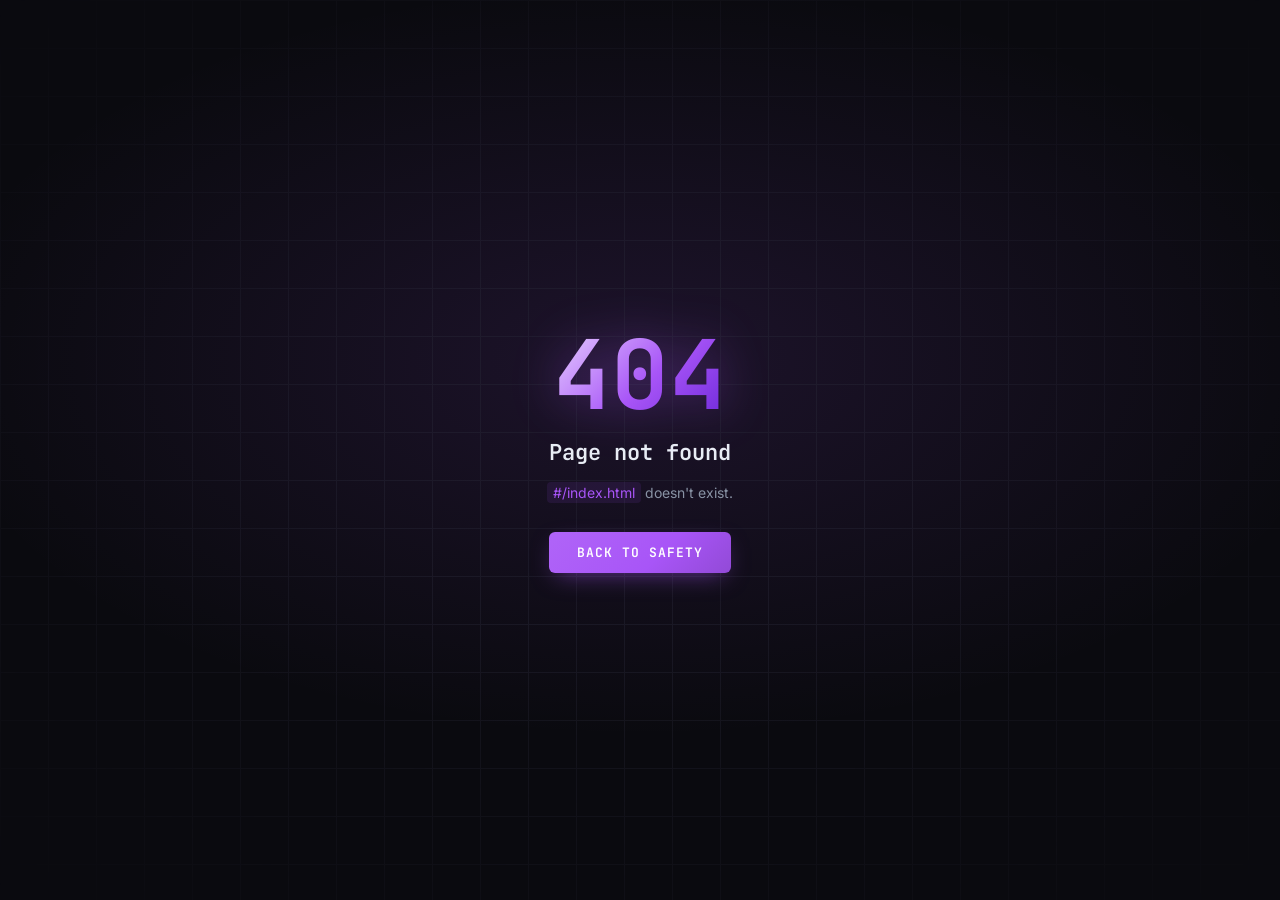
<file: index.html>
<!DOCTYPE html>
<html lang="en">
<head>
  <meta charset="UTF-8" />
  <meta name="viewport" content="width=device-width, initial-scale=1.0" />
  <title>GraphQL</title>
  <link rel="preload" href="style/global.css" as="style" />
  <link rel="stylesheet" href="style/global.css" />
  <script>
    // Single Page Apps for GitHub Pages
    // Runs AFTER the stylesheet <link> above has already resolved against
    // the original URL, so rewriting the address bar here is now safe.
    (function (l) {
      if (l.search[1] === '/') {
        var decoded = l.search.slice(1).split('&').map(function (s) {
          return s.replace(/~and~/g, '&');
        }).join('?');
        decoded = decoded.replace(/\/+$/, '') || '/'; // strip stray trailing slash
        window.history.replaceState(null, null, l.pathname.slice(0, -1) + decoded + l.hash);
      }
    }(window.location));
  </script>
</head>
<body>
  <div id="app"></div>

  <script type="module" src="utils/router.js"></script>
</body>
</html>
</file>
<file: style/global.css>
/* ── Global Reset & Design Tokens ── */
@import url('https://fonts.googleapis.com/css2?family=JetBrains+Mono:wght@400;600&family=Inter:wght@300;400;500;600&display=swap');

:root {
  /* Palette — purple theme */
  --bg:          #0a0a0f;
  --surface:     #111118;
  --surface-2:   #18181f;
  --border:      #2a2a3a;
  --accent:      #a855f7;
  --accent-dim:  #3b1a6e;
  --accent-glow: rgba(168, 85, 247, 0.15);
  --success:     #3ecf8e;
  --error:       #f76e6e;
  --text-1:      #e8edf5;
  --text-2:      #8892a4;
  --text-3:      #4a5568;

  /* Type */
  --font-display: 'JetBrains Mono', monospace;
  --font-body:    'Inter', sans-serif;

  /* Spacing */
  --space-1: 4px;
  --space-2: 8px;
  --space-3: 12px;
  --space-4: 16px;
  --space-5: 24px;
  --space-6: 32px;
  --space-7: 48px;
  --space-8: 64px;

  /* Radii */
  --r-sm: 6px;
  --r-md: 10px;
  --r-lg: 16px;
}

*, *::before, *::after {
  box-sizing: border-box;
  margin: 0;
  padding: 0;
}

html, body, #app {
  height: 100%;
  background: var(--bg);
  color: var(--text-1);
  font-family: var(--font-body);
  font-size: 15px;
  line-height: 1.6;
  -webkit-font-smoothing: antialiased;
}

::-webkit-scrollbar { width: 6px; }
::-webkit-scrollbar-track { background: var(--bg); }
::-webkit-scrollbar-thumb { background: var(--border); border-radius: 3px; }
</file>
